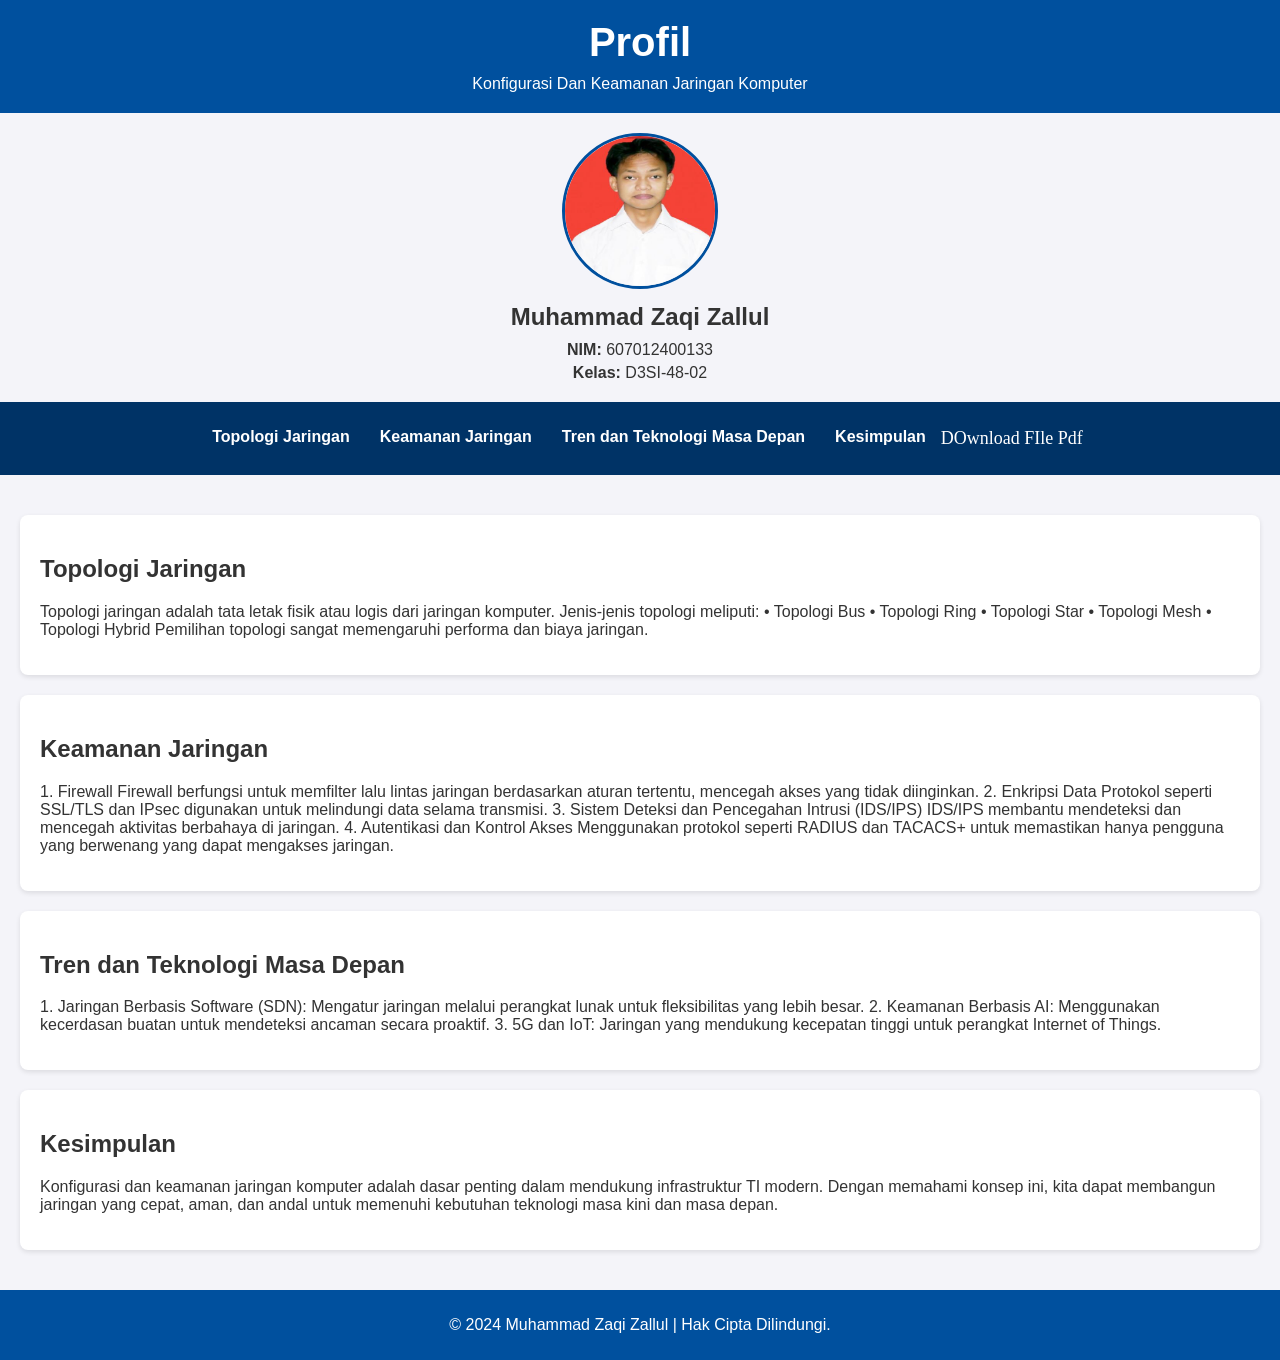
<file: index.html>
<!DOCTYPE html>
<html lang="id">
<head>
    <meta charset="UTF-8">
    <meta name="viewport" content="width=device-width, initial-scale=1.0">
    <title>Profil dan Teknologi Komputer</title>
    <link rel="stylesheet" href="style.css">
</head>
<body>
    <header>
        <div class="container">
            <h1>Profil</h1>
            <p>Konfigurasi Dan Keamanan Jaringan Komputer   </p>
        </div>
    </header>

    <div class="profile">
        <img src="foto.jpg" alt="Foto Muhammad Zaqi Zallul">
        <h2>Muhammad Zaqi Zallul</h2>
        <p><strong>NIM:</strong> 607012400133</p>
        <p><strong>Kelas:</strong> D3SI-48-02</p>
    </div>

    <nav>
        <ul>
            <li><a href="#pengantar">Topologi Jaringan</a></li>
            <li><a href="#">Keamanan Jaringan
            </a></li>
            <li><a href="#kuantum">Tren dan Teknologi Masa Depan</a></li>
            <li><a href="#masa-depan">Kesimpulan</a></li>
            <a style="color: white; text-decoration: none; font-family: 'Times New Roman', Times, serif; font-size: 18px;" href="ZaqiHosting.pdf">DOwnload FIle Pdf</a>
        </ul>
    </nav>

    <main>
        <section id="pengantar">
            <h2>Topologi Jaringan            </h2>
            <p>Topologi jaringan adalah tata letak fisik atau logis dari jaringan komputer. Jenis-jenis topologi meliputi:
                •	Topologi Bus
                •	Topologi Ring
                •	Topologi Star
                •	Topologi Mesh
                •	Topologi Hybrid
            
            Pemilihan topologi sangat memengaruhi performa dan biaya jaringan.
            
            </p>
        </section>

        <section id="ai">
            <h2>Keamanan Jaringan
            </h2>
            <p>1. Firewall

                Firewall berfungsi untuk memfilter lalu lintas jaringan berdasarkan aturan tertentu, mencegah akses yang tidak diinginkan.
                
                2. Enkripsi Data
                
                Protokol seperti SSL/TLS dan IPsec digunakan untuk melindungi data selama transmisi.
                
                3. Sistem Deteksi dan Pencegahan Intrusi (IDS/IPS)
                
                IDS/IPS membantu mendeteksi dan mencegah aktivitas berbahaya di jaringan.
                
                4. Autentikasi dan Kontrol Akses
                
                Menggunakan protokol seperti RADIUS dan TACACS+ untuk memastikan hanya pengguna yang berwenang yang dapat mengakses jaringan.
                
                </p>
        </section>

        <section id="kuantum">
            <h2>
                Tren dan Teknologi Masa Depan
                </h2>
            <p>1.	Jaringan Berbasis Software (SDN): Mengatur jaringan melalui perangkat lunak untuk fleksibilitas yang lebih besar.
                2.	Keamanan Berbasis AI: Menggunakan kecerdasan buatan untuk mendeteksi ancaman secara proaktif.
                3.	5G dan IoT: Jaringan yang mendukung kecepatan tinggi untuk perangkat Internet of Things.
            </p>
        </section>

        <section id="masa-depan">
            <h2>Kesimpulan
            </h2>
            <p>Konfigurasi dan keamanan jaringan komputer adalah dasar penting dalam mendukung infrastruktur TI modern. Dengan memahami konsep ini, kita dapat membangun jaringan yang cepat, aman, dan andal untuk memenuhi kebutuhan teknologi masa kini dan masa depan.
            </p>
        </section>
    </main>

    <footer>
        <p>&copy; 2024 Muhammad Zaqi Zallul | Hak Cipta Dilindungi.</p>
    </footer>

    <script src="script.js"></script>
</body>
</html>
</file>
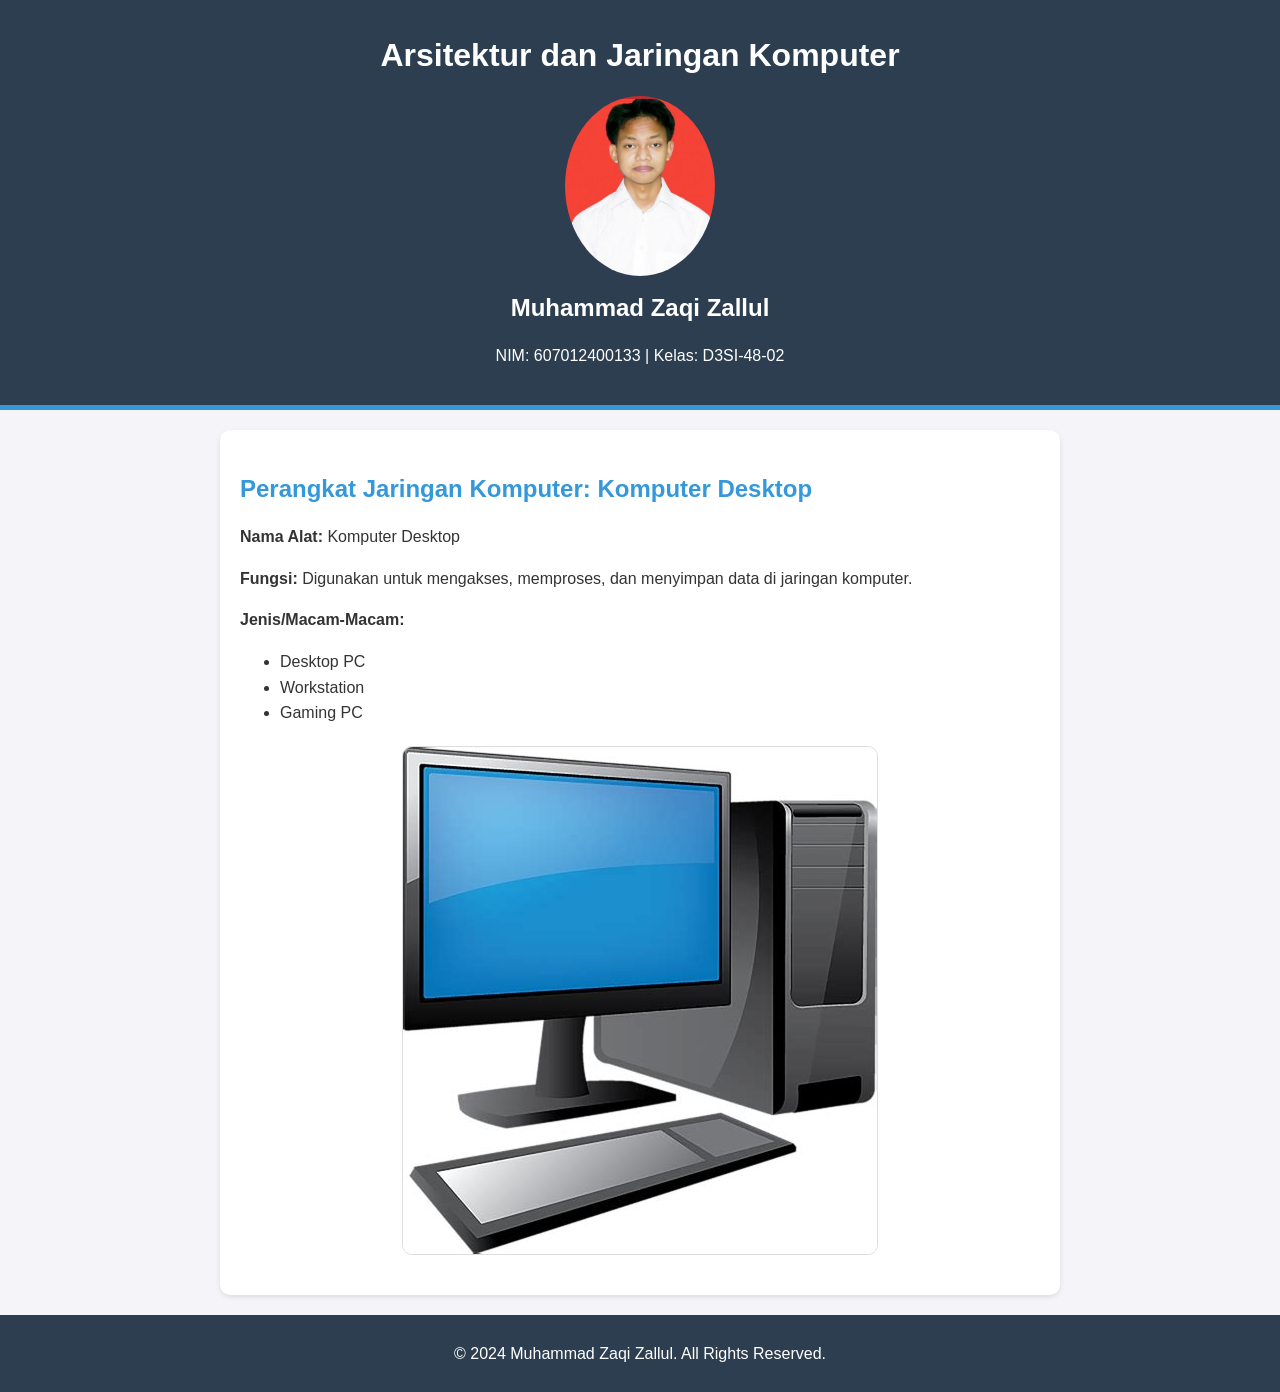
<file: TUBESJARKOM.html>
<!DOCTYPE html>
<html lang="en">
<head>
    <meta charset="UTF-8">
    <meta name="viewport" content="width=device-width, initial-scale=1.0">
    <title>Tugas Besar Jaringan Komputer</title>
    <style>
        body { 
            font-family: Arial, sans-serif; 
            margin: 0; 
            padding: 0; 
            background-color: #f4f4f9; 
            color: #333; 
            line-height: 1.6; 
        }
        header { 
            background: #2c3e50; 
            color: #fff; 
            padding: 20px 0; 
            text-align: center; 
            border-bottom: 5px solid #3498db; 
        }
        header img { 
            width: 150px; 
            height: auto; 
            border-radius: 50%; 
            margin-top: 10px; 
        }
        header h1 { margin: 10px 0 5px; }
        header h2 { margin: 5px 0; }
        section { 
            max-width: 800px; 
            margin: 20px auto; 
            background: #fff; 
            padding: 20px; 
            box-shadow: 0 2px 5px rgba(0,0,0,0.1); 
            border-radius: 10px; 
        }
        section h2 { 
            color: #3498db; 
            margin-bottom: 15px; 
        }
        section img { 
            display: block; 
            max-width: 100%; 
            height: auto; 
            margin: 20px auto; 
            border-radius: 10px; 
            border: 1px solid #ddd; 
        }
        footer { 
            text-align: center; 
            padding: 10px; 
            background: #2c3e50; 
            color: #fff; 
            margin-top: 20px; 
        }
    </style>
</head>
<body>
    <header>
        <h1>Arsitektur dan Jaringan Komputer</h1>
        <img src="foto.jpg" alt="Foto Pembuat">
        <h2>Muhammad Zaqi Zallul</h2>
        <p>NIM: 607012400133 | Kelas: D3SI-48-02</p>
    </header>
    <section>
        <h2>Perangkat Jaringan Komputer: Komputer Desktop</h2>
        <p><strong>Nama Alat:</strong> Komputer Desktop</p>
        <p><strong>Fungsi:</strong> Digunakan untuk mengakses, memproses, dan menyimpan data di jaringan komputer.</p>
        <p><strong>Jenis/Macam-Macam:</strong></p>
        <ul>
            <li>Desktop PC</li>
            <li>Workstation</li>
            <li>Gaming PC</li>
        </ul>
        <img src="komputer.jpg" alt="Gambar Komputer Desktop">
    </section>
    <footer>
        <p>&copy; 2024 Muhammad Zaqi Zallul. All Rights Reserved.</p>
    </footer>
</body>
</html>
</file>
<file: style.css>
/* General Styles */
body {
  font-family: 'Arial', sans-serif;
  margin: 0;
  padding: 0;
  background-color: #f4f4f9;
  color: #333;
}

/* Header */
header {
  background: #00509e;
  color: #fff;
  text-align: center;
  padding: 20px 0;
}

header h1 {
  margin: 0;
  font-size: 2.5em;
}

header p {
  margin: 10px 0 0;
}

/* Profile Section */
.profile {
  text-align: center;
  margin: 20px auto;
}

.profile img {
  width: 150px;
  height: 150px;
  border-radius: 50%;
  border: 3px solid #00509e;
}

.profile h2 {
  margin: 10px 0;
  font-size: 1.5em;
}

.profile p {
  margin: 5px 0;
  font-size: 1em;
}


nav {
  background: #003366;
  color: #fff;
  padding: 10px 0;
}

nav ul {
  list-style: none;
  padding: 0;
  display: flex;
  justify-content: center;
}

nav ul li {
  margin: 0 15px;
}

nav ul li a {
  color: #fff;
  text-decoration: none;
  font-weight: bold;
}


main {
  padding: 20px;
}

section {
  margin: 20px 0;
  background: #fff;
  border-radius: 8px;
  padding: 20px;
  box-shadow: 0 2px 5px rgba(0, 0, 0, 0.1);
}


footer {
  text-align: center;
  background: #00509e;
  color: #fff;
  padding: 10px 0;
  margin-top: 20px;
}
</file>
